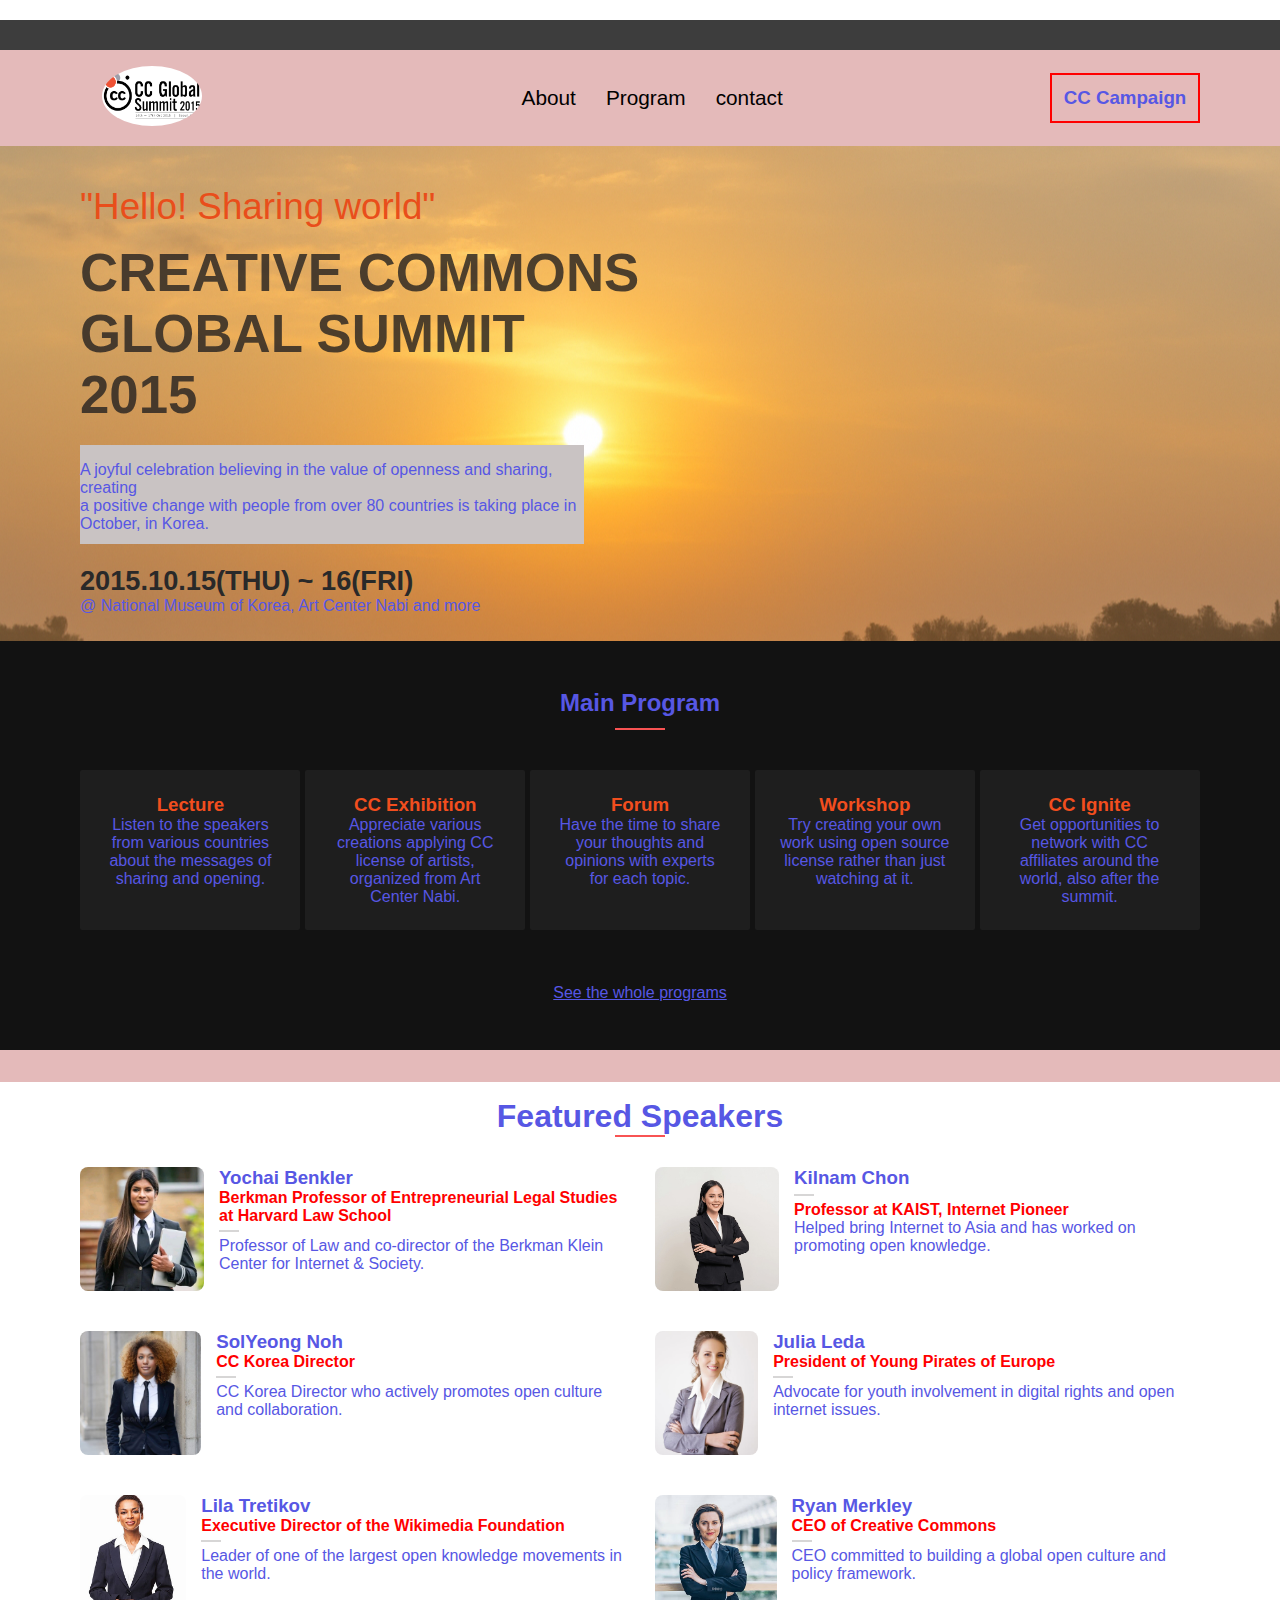
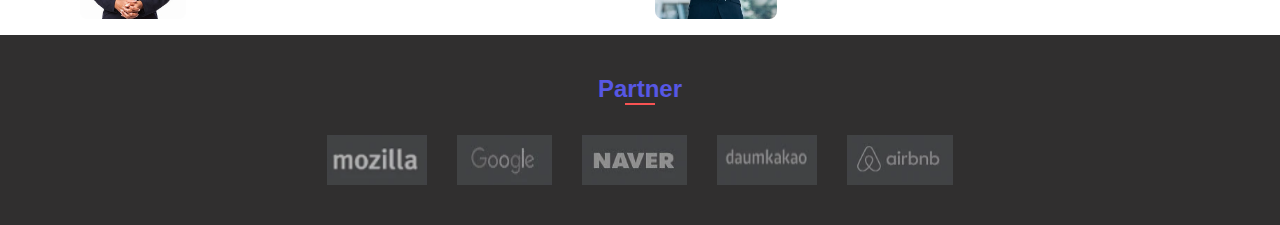
<file: index.html>
<!DOCTYPE html>
<html lang="en">
<head>
  <meta charset="UTF-8">
  <meta name="viewport" content="width=device-width, initial-scale=1.0">
  <title>Document</title>
  <link rel="stylesheet" href="style.css">
  <link rel="stylesheet" href="https://cdnjs.cloudfare.com/ajax/libs/font-awesome/6.7.2/css/all.min.css">
</head>
<body>
<!-- navbar -->
    <div class="nav-space"></div>
    <div class="nav-icon"></div>
  <nav>
    <header class="top-bar">
      <div class="top left">
      <img src="CC_Global_Summit_2015.png" alt=" cc submit logo" class="logo">
      </div>
      <div class="nav-ul">
        <ul>
          <li class="nav-item"><a class="nav-link" href="about 2.html">About</a></li>
          <li class="nav-item"><a class="nav-link" href="program.html">Program</a></li>
          <li class="nav-item"><a class="nav-link" href="contact us.html"> contact</a></li>
      
          <!-- <li class="nav-item"><a class="nav-link" href="news.html">News</a></li> -->
        </ul>
      </div>
      <div class="nav-company_name">
        <h3 class=".company_name">CC Campaign</h3>
      </div>
    </div>
  </nav>

  <!-- Global Summit -->
  <section class="hero">
    <p class="hero-p1">"Hello! Sharing world"</p>
    <div class="hero-div1">
      <h1 class="hero-h1">CREATIVE COMMONS<br> GLOBAL SUMMIT <br> 2015</h1>
    </div>
    <div class="hero-div2">
      <p class="hero-p2">
        A joyful celebration believing in the value of openness and sharing, creating <br> a positive change with people from over 80 countries is taking place in October, in Korea.
      </p>
    </div>
    <div class="hero-div3">
      <p class="date-location"><span class="hero-span3">2015.10.15(THU) ~ 16(FRI)</span><br/>@ National Museum of Korea, Art Center Nabi and more</p>
    </div> 
  </section>

  <!-- Program -->
  <section class="program-section">
    <div class="pragram-div1">
      <h2>Main Program</h2>
      <div class="program-line"></div>
    </div>
    
    
    <div class="programs">
      <div class="program-box">
        <h3>Lecture</h3>
        <p>Listen to the speakers from various countries about the messages of sharing and opening.</p>
      </div>
      <div class="program-box">
        <h3>CC Exhibition</h3>
        <p>Appreciate various creations applying CC license of artists, organized from Art Center Nabi.</p>
      </div>
      <div class="program-box">
        <h3>Forum</h3>
        <p>Have the time to share your thoughts and opinions with experts for each topic.</p>
      </div>
      <div class="program-box">
        <h3>Workshop</h3>
        <p>Try creating your own work using open source license rather than just watching at it.</p>
      </div>
      <div class="program-box">
        <h3>CC Ignite</h3>
        <p>Get opportunities to network with CC affiliates around the world, also after the summit.</p>
      </div>
    </div><br><br><br>
    <u class="program-h4">See the whole programs</u>
  </section>


  <!-- Featured Speakers Section -->
  <section class="speakers">
    <div class="container">
      <h2>Featured Speakers</h2>
      <div class="Featured_line"></div>
      <div class="speakers-grid">
        <!-- Speaker 1 -->
        <div class="speaker">
          <img src="./1753783972592.jpg" alt="Speaker Photo" />
          <div>
            <h3>Yochai Benkler</h3>
            <p><strong class="speaker-strong">Berkman Professor of Entrepreneurial Legal Studies at Harvard Law School</strong></p>
            <div class="info-line"></div>
            <p>Professor of Law and co-director of the Berkman Klein Center for Internet & Society.</p>
          </div>
        </div>
        <!-- Speaker 2 -->
        <div class="speaker">
          <img src="./attractive-young-asian-business-woman-600nw-2401116645.jpg" alt="Speaker Photo" />
          <div>
            <h3>Kilnam Chon</h3>
            <div class="info-line"></div>
            <p><strong class="speaker-strong">Professor at KAIST, Internet Pioneer</strong></p>
            <p>Helped bring Internet to Asia and has worked on promoting open knowledge.</p>
          </div>
        </div>
        <!-- Add 4 more speakers -->
        <div class="speaker">
          <img src="./black-businesswoman-wearing-suit-tie-urban-background-portrait-beautiful-model-fashion-afro-hairstyle-67369224.jpg" alt="Speaker Photo" />
          <div>
            <h3>SolYeong Noh</h3>
            <p><strong class="speaker-strong">CC Korea Director</strong></p>
            <div class="info-line"></div>
            <p>CC Korea Director who actively promotes open culture and collaboration.</p>
          </div>
        </div>
        <div class="speaker">
          <img src="./business-lady-suit-white-background-beautiful-young-woman-gray-gorgeous-smile-112620613.jpg" alt="Speaker Photo" />
          <div>
            <h3>Julia Leda</h3>
            <p><strong class="speaker-strong">President of Young Pirates of Europe</strong></p>
            <div class="info-line"></div>
            <p>Advocate for youth involvement in digital rights and open internet issues.</p>
          </div>
        </div>
        <div class="speaker">
          <img src="./confident-african-american-female-executive-isolated.jpg" alt="Speaker Photo" />
          <div>
            <h3>Lila Tretikov</h3>
            <p><strong class="speaker-strong">Executive Director of the Wikimedia Foundation</strong></p>
            <div class="info-line"></div>
            <p>Leader of one of the largest open knowledge movements in the world.</p>
          </div>
        </div>
        <div class="speaker">
          <img src="./trust-in-our-business.jpg" alt="Speaker Photo" />
          <div>
            <h3>Ryan Merkley</h3>
            <p><strong class="speaker-strong">CEO of Creative Commons</strong></p>
            <div class="info-line"></div>
            <p>CEO committed to building a global open culture and policy framework.</p>
          </div>
        </div>
      </div>
    </div>
  </section>

  <!-- Footer Partners -->
  <footer class="partners">
    <div class="container">
      <h2>Partner</h2>
      <div class="partner_line"></div>
      <div class="partner-logos">
        <img src="./mozilla.png" width="100px" height="50px" alt="Mozilla" />
        <img src="./google.png" alt="Google" />
        <img src="./naver.png" alt="Naver" />
        <img src="./kao.png" alt="Daumkakao" />
        <img src="./a.png" alt="Airbnb" />
      </div>
    </div>
  </footer>
</body>
</html>
</file>
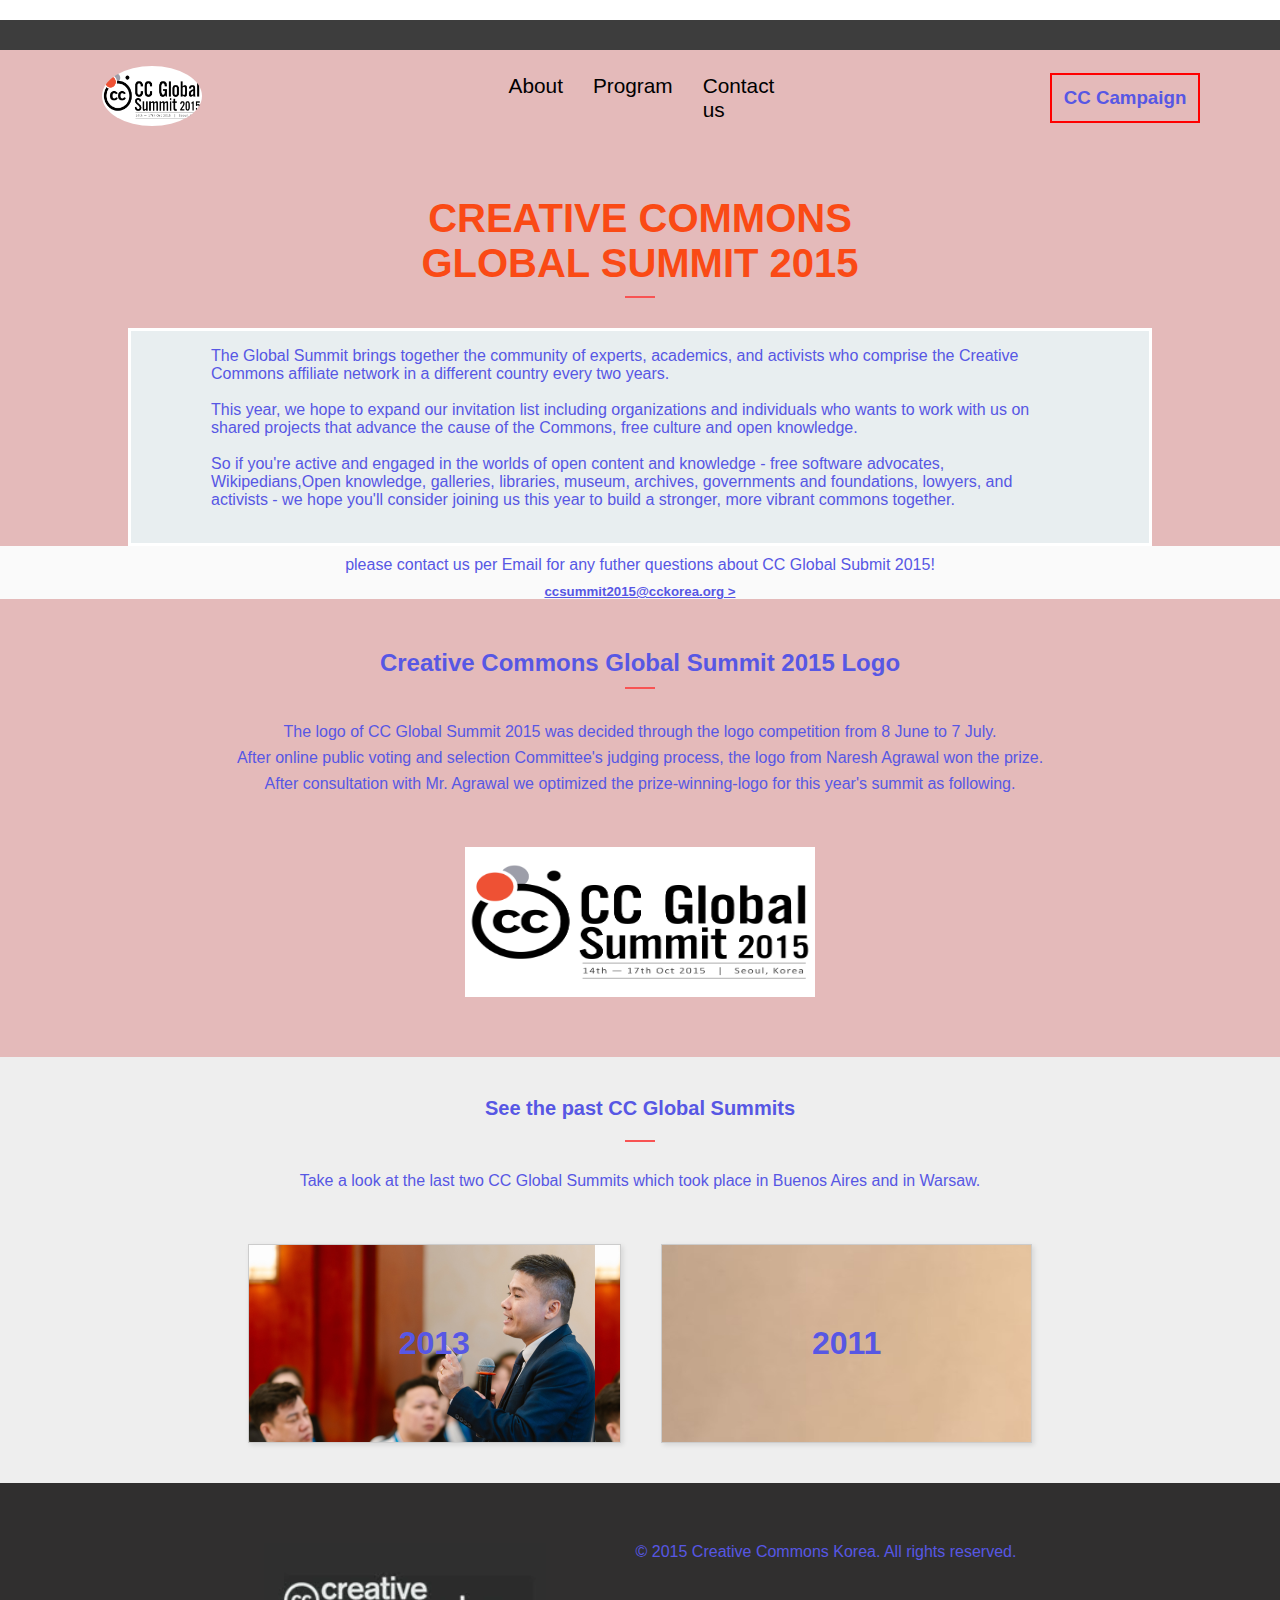
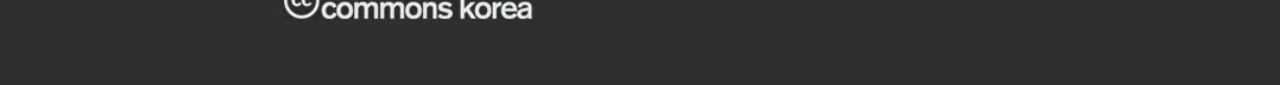
<file: about 2.html>
<!DOCTYPE html>
<html lang="en">
<head>
  <meta charset="UTF-8">
  <meta name="viewport" content="width=device-width, initial-scale=1.0">
  <title>Document</title>
  <link rel="stylesheet" href="style.css">
</head>
<body>
  <!-- navbar -->
    <div class="nav-space"></div>
    <div class="nav-icon"></div>
  <nav>
    <header class="top-bar">
      <div class="top left">
      <img src="CC_Global_Summit_2015.png" alt=" cc submit logo" class="logo">
      </div>
      <div class="nav-ul">
        <ul>
          <li class="nav-item"><a class="nav-link" href="about 2.html">About</a></li>
          <li class="nav-item"><a class="nav-link" href="program.html">Program</a></li>
          
          <li class="nav-item"><a class="nav-link" href="contact us.html">Contact us</a></li>
           
        </ul>
      </div>
      <div class="nav-company_name">
        <h3 class="company_name">CC Campaign</h3>
      </div>
    </div>
  </nav>

  <!-- programs -->
  <section class="programs-container">
    <h1>CREATIVE COMMONS <br>GLOBAL SUMMIT 2015</h1>
    <div class="partner_line"></div>
    <div>
      <div class="container-p">
        <p class="desc">The Global Summit brings together the community of experts, academics, and activists who comprise the Creative Commons affiliate network in a different country every two years.</p><br>
        <p class="desc">This year, we hope to expand our invitation list including organizations and individuals who wants to work with us on shared
          projects that advance the cause of the Commons, free culture and open knowledge.
        </p><br>
        <p class="desc">So if you're active and engaged in the worlds of open content and knowledge - free software advocates, Wikipedians,Open knowledge, galleries, libraries, museum, archives, governments and foundations,
          lowyers, and activists - we hope you'll consider joining us this year to build a stronger, more vibrant commons together.
        </p><br>
      </div>
    </div>
  </section>

  <section>
    <div class="program-futher">
      <p>
        please contact us per Email for any futher questions about CC Global Submit 2015!
      </p>
      <h5>ccsummit2015@cckorea.org ></h5>
    </div>
  </section>

  <section>
    <div class="pragtam-creative">
      <h2>Creative Commons Global Summit 2015 Logo</h2>
      <div class="partner_line"></div>
      <p>The logo of CC Global Summit 2015 was decided through the logo competition from 8 June to 7 July.</p>
      <p>After online public voting and selection Committee's judging process, the logo from Naresh Agrawal won the prize.</p>
      <p>After consultation with Mr. Agrawal we optimized the prize-winning-logo for this year's summit as following.</p>
      <img src="./CC_Global_Summit_2015.png" alt="CC GLOBAL SUMMIT Logo">
    </div>
  </section>

  <section class="past-summits">
    <div class="container">
      <h2>See the past CC Global Summits</h2>
      <div class="partner_line"></div>
      <p>Take a look at the last two CC Global Summits which took place in Buenos Aires and in Warsaw.</p><br><br><br>
      <div class="summit-years">
        <div class="year-box">2013</div>
        <div class="year-box2">2011</div>
      </div>
    </div>
  </section>

  <footer class="partners">
    <div class="container">
      <div class="partner-logos">
        <img src="./Screenshot (36).png" /><br>
        <p></p>
        <p>&copy; 2015 Creative Commons Korea. All rights reserved.</p>
      </div>
    </div>
  </footer>
</body>
</html>
</file>
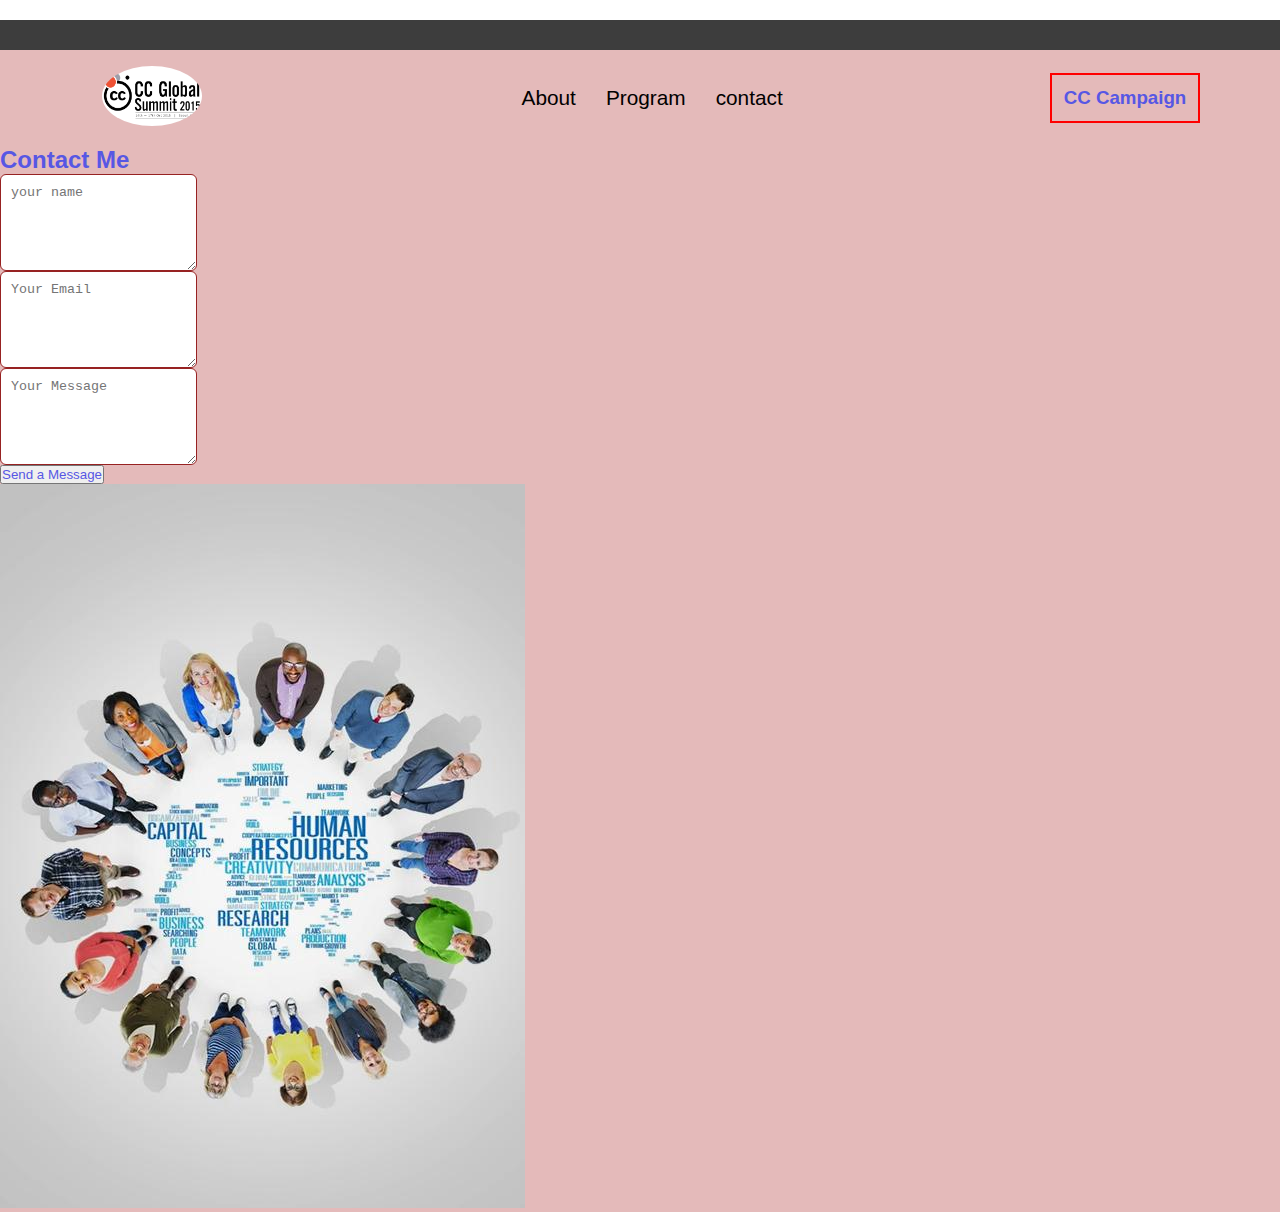
<file: contact us.html>
<!DOCTYPE html>
<html lang="en">
<head>
  <meta charset="UTF-8">
  <meta name="viewport" content="width=device-width, initial-scale=1.0">
  <title>Document</title>
  <link rel="stylesheet" href="style.css">
</head>
<body>
  <!-- navbar -->
    <div class="nav-space"></div>
    <div class="nav-icon"></div>
  <nav>
    <header class="top-bar">
      <div class="top left">
      <img src="CC_Global_Summit_2015.png" alt=" cc submit logo" class="logo">
      </div>
      <div class="nav-ul">
        <ul>
          <li class="nav-item"><a class="nav-link" href="about.html">About</a></li>
          <li class="nav-item"><a class="nav-link" href="program.html">Program</a></li>
          <li class="nav-item"><a class="nav-link" href="contact us.html"> contact</a></lI>
</body>


          
        </ul>
      </div>
      <div class="nav-company_name">
        <h3 class="company_name">CC Campaign</h3>
      </div>
    </div>
  </nav>
   <!-- Contact Section -->
  <section class="bg-light py-5" id="contact">
    <div class="container">
      <div class="text-center mb-4">
        <h2>Contact Me</h2>
      </div>
      <form action="https://formspree.xovwgpdl/" method="POST" class="row g-3">
        <div class="col-12"></div>
          <textarea name="name" class="form-control" rows="5" placeholder="your name" required=""></textarea>
        </form></div>
        <div class="col-12">
          <textarea name="email" class="form-control" rows="5" placeholder="Your Email" required=""></textarea>
        </div>
        <div class="col-12">
          <textarea name="message" class="form-control" rows="5" placeholder="Your Message" required=""></textarea>
        <div class="col-12 text-center">
          <button type="submit" class="btn btn-primary">Send a Message</button>
        </div>
        <div>
          <img src="quality.jpeg" alt=" my photo" class="my pic">
        </div>
      
</body>
</html>
</file>
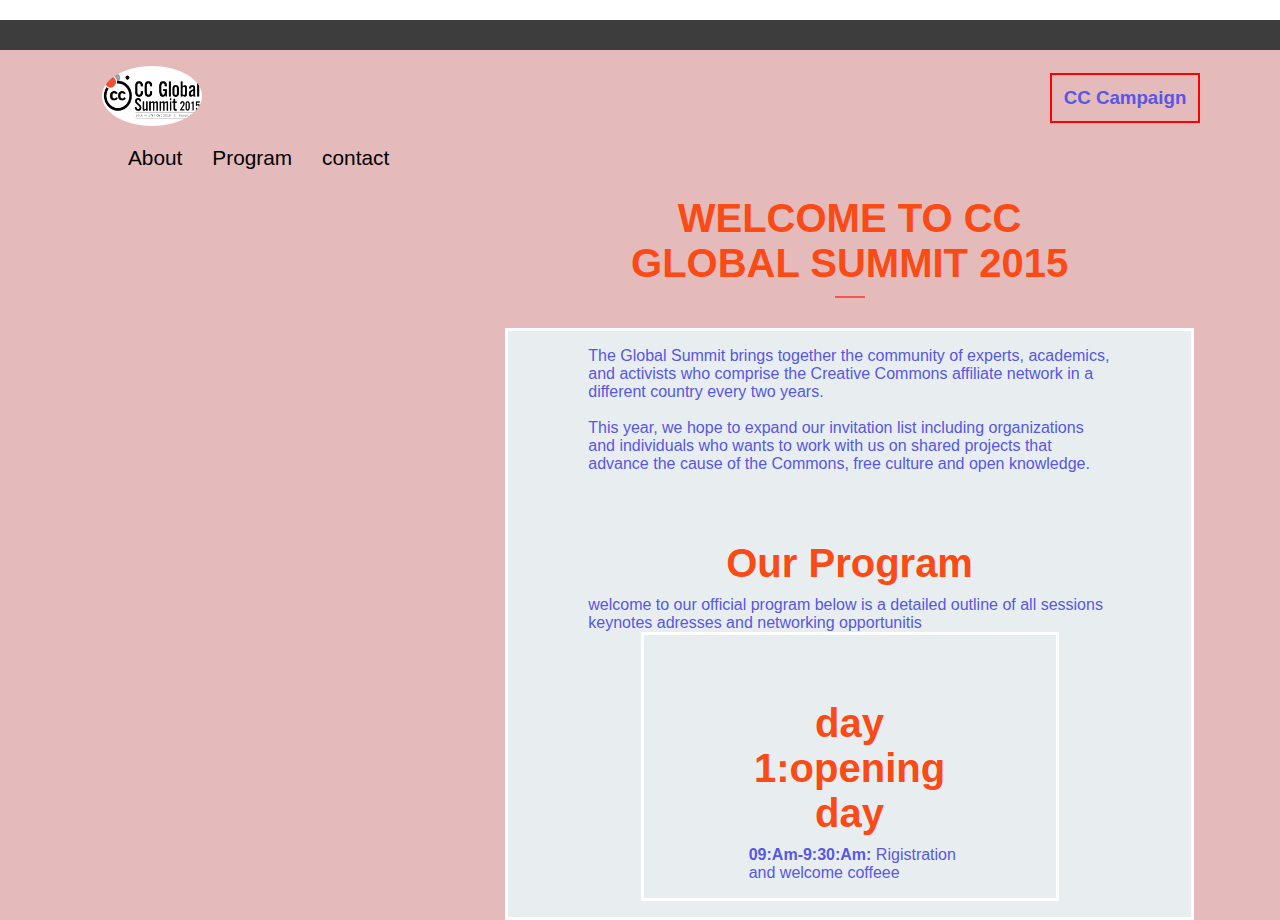
<file: program.html>
<!DOCTYPE html>
<html lang="en">
<head>
    <meta charset="UTF-8">
    <meta name="viewport" content="width=device-width, initial-scale=1.0">
    <title>Document</title>
    <link rel="stylesheet" href="style.css">
</head>
<body>
<!-- navbar -->
    <div class="nav-space"></div>
    <div class="nav-icon"></div>
  <nav>
    <header class="top-bar">
      <div class="top left">
      <img src="CC_Global_Summit_2015.png" alt=" cc submit logo" class="logo">
      </div>  <!-- <li class="nav-item"><a class="nav-link" href="news.html">News</a></li> -->
        </ul>
      </div>
      <div class="nav-company_name">
        <h3 class=".company_name">CC Campaign</h3>
      </div>
    </div>
  </nav>

    <div class="nav-ul">
        <ul>
          <li class="nav-item"><a class="nav-link" href="about.html">About</a></li>
          <li class="nav-item"><a class="nav-link" href="program.html">Program</a></li>
          <li class="nav-item"><a class="nav-link" href="contact us.html"> contact</a></lI>
 <!-- programs -->
  <section class="programs-container">
    <h1>WELCOME TO CC <br>GLOBAL SUMMIT 2015</h1>
    <div class="partner_line"></div>
    <div>
      <div class="container-p">
        <p class="desc">The Global Summit brings together the community of experts, academics, and activists who comprise the Creative Commons affiliate network in a different country every two years.</p><br>
        <p class="desc">This year, we hope to expand our invitation list including organizations and individuals who wants to work with us on shared
          projects that advance the cause of the Commons, free culture and open knowledge.
        </p><br>
<p class="container-2">
  <div class="our program">
<h1>Our Program</h1>
<p> welcome to our official program below is a detailed outline of all sessions<br>
keynotes adresses and networking opportunitis</p>
<div class="container-p">
<h1>day 1:opening day</h1>
<ul>
  <li><strong>09:Am-9:30:Am:</strong> Rigistration and welcome coffeee</li>
</ul>
</html>
</file>
<file: style.css>
*{
  margin: 0;
  padding: 0;
  box-sizing: border-box;
  color: rgb(87, 87, 228);
}
body{
  font-family: 'Open Sans', sans-serif;
  background-color: #e4baba;
  scroll-behavior: smooth;
  /* padding: 1.5em; */
}
.nav-icon{
  height: 30px;
  width: 100%;
  background-color: rgb(61, 61, 61);
}
.nav-space{
  height: 20px;
  width: 100%;
  background-color: rgb(255, 255, 255);
}
.logo{
  height: 60px;
  width: 100px;
  border-radius: 100%;
  margin-left:22px ;
}
.top-bar{
  padding: 1rem 5rem;
  display: flex;
  flex-direction: row;
  justify-content: space-between;
  align-items: center;
  flex-wrap: wrap;
}
.nav-logo_name{
  text-decoration: none;
  color: rgb(245, 235, 235);
  font-size: 1.3em;
  /* padding-top: 1%; */
}
/* .nav-ul{
  display: flex;
  flex-direction: column;
  padding: 0;
} */
.nav-link{
  text-decoration: none;
  color: black;
  font-size: 1.3em;
}
.nav-company_name{
  display: flex;
  /* flex-direction: column; */
  height: 50px;
  width: 150px;
  align-items: center;
  border: 2px solid red;
  padding: 5px 10px;
  justify-content: center;
}
.company_name{
  text-align: center;
  /* padding-left: 8%; */
}
ul{
  list-style: none;
  display: flex;
  /* padding-top: 20%; */
  gap: 30px;
  padding-left: 10%;
}
.nav-link:hover{
  color: red;
}
.hero{
  padding: 1rem 5rem;
  padding-top: 2.5em;
  background-image: url(BGimg.PNG);
}
.hero-p1{
  font-size: 2.3em;
  color: #e94e1b;
  padding-bottom: 0.9rem;

}
.hero-h1{
  font-size: 3.3em;
  color: rgba(34, 31, 31, 0.797);
}
.hero-div1{
  display: flex;
  padding-bottom: 1.2em;
}
.hero-div2{
  width: 45%;
  display: flex;
  height: auto;
  padding-bottom: 1.5em;
  background: rgb(201, 195, 195);
  align-items: center;
  padding-bottom: 0.7em;
}
.hero-p2{
  padding-top: 1em;
}
.hero-div3{
  display:flex;
  flex-direction: column;
  padding-top: 1.3em;
  margin-bottom: 10px;
}
.hero-span3{
  font-weight: bold;
  font-size: 1.7rem;
  color: rgb(41, 41, 41);
}
.program-section {
  background: #121212;
  color: #fff;
  padding: 3rem 2rem;
  text-align: center;
  margin-bottom: 2rem;
}
.program-section h2 {
  margin-bottom: 0.7rem;
}
.programs {
  display: flex;
  flex-wrap: wrap;
  gap: 0.3rem;
  justify-content: center;
}
  .program-box {
  background: #1e1e1e;
  padding: 1.5rem;
  flex: 1 1 200px;
  max-width: 220px;
  border-radius: 2px;
  /* height: 300px; */
}
  .program-box h3 {
  color: #f24e1e;
}
.program-line{
  justify-items: center;
  background-color: rgb(248, 83, 83);
  height: 2px;
  width: 50px;
}
.pragram-div1{
  width: 100%;
  margin-top: 0;
  text-align: center;
  flex-direction: column;
  margin-bottom: 40px;
  justify-items: center;
}
/* .program-h4{
  margin-top: 200px;
} */




/* Speakers */
.speakers {
  padding: 60px 20px;
  background: #fff;
  text-align: center;
  padding: 1rem 5rem;
}
.Featured_line{
  display: flex;
  justify-items: center;
  background-color: rgb(248, 83, 83);
  height: 2px;
  width: 50px;
  max-width: 1200px;
  margin: auto;
  margin-bottom: 30px;
}

.speakers h2 {
  font-size: 2rem;
}

.speakers-grid {
  display: grid;
  grid-template-columns: repeat(2, 1fr);
  gap: 40px 30px;
  justify-content: center;
  text-align: left;
}

.speaker {
  display: flex;
  gap: 15px;
  align-items: flex-start;
}
.info-line{
  height: 2px;
  width: 20px;
  background-color: rgb(215, 214, 214);
  margin-top: 5px;
  margin-bottom: 5px;
}
.speaker-strong{
  color: red;
}

.speaker img {
  width: 124px;
  height: 124px;
  border-radius: 8px;
  object-fit: cover;
}

/* Responsive: stack to 1 column on smaller screens */
@media (max-width: 768px) {
  .speakers-grid {
    grid-template-columns: 1fr;
    text-align: center;
  }

  .speaker {
    flex-direction: column;
    align-items: center;
    text-align: center;
  }

  .speaker div {
    margin-top: 10px;
  }
}

/* Partners */
.partners {
  background: #302f2f;
  text-align: center;
  color: white;
  padding: 40px 20px;
}
.partner-logos {
  display: flex;
  flex-wrap: wrap;
  justify-content: center;
  gap: 30px;
  margin-top: 20px;
}
.partner_line{
  display: flex;
  justify-items: center;
  background-color: rgb(248, 83, 83);
  height: 2px;
  width: 30px;
  max-width: 1200px;
  margin: auto;
  margin-bottom: 30px;
}

.programs-container h1{
  text-align: center;
  margin-top: 50px;
  padding-bottom: 10px;
  color: rgb(250, 74, 21);
  font-size: 2.5rem;
}

.container-p{
  display: flex;
  justify-content: center;
  flex-direction: column;
  margin: 0 auto;
  background-color: 
  #e8eef0;
  padding: 1rem 5rem;
  height: auto;
  width: 80%;
  border: #ffffff solid;
}
.program-futher{
  display: flex;
  flex-direction: column;
  background-color: rgb(250, 250, 250);
  align-items: center;
  padding-top: 10px;
  
}
.program-futher h5{
  text-decoration: underline;
  padding-top: 10px;
}

.pragtam-creative{
  display: flex;
  flex-direction: column;
  margin-top: 50px;
  align-items: center;
}
.pragtam-creative h2{
  padding-bottom: 10px;
}

.pragtam-creative p{
  padding: 4px;
}

.pragtam-creative img{
  width: 350px;
  height: 200px;
  padding-top: 50px;
  margin-bottom: 60px;
}

.past-summits {
      background-color: #eee;
      padding: 40px 0;
      text-align: center;
    }

    .past-summits h2 {
      font-size: 20px;
      margin-bottom: 20px;
    }

    .summit-years {
      display: flex;
      justify-content: center;
      gap: 40px;
    }

    .year-box {
      background-color: #ef0c0c;
      padding: 80px 150px;
      font-size: 2rem;
      background-image: url(./MAILCHIMP-11-2.png);
      font-weight: bold;
      border: 1px solid #ccc;
      box-shadow: 2px 2px 5px rgba(0,0,0,0.1);
    }

    .year-box2 {
      background-color: #ef0c0c;
      padding: 80px 150px;
      font-size: 2rem;
      background-image: url(./2015.10.16._cc_global_summit_\(22275300272\).jpg);
      font-weight: bold;
      border: 1px solid #ccc;
      box-shadow: 2px 2px 5px rgba(0,0,0,0.1);
    }
    /* =====================
   Contact section
====================== */
input, textarea {
  border-radius: 0.375rem;
  border: 1px solid #972222;
  padding: 10px;
  display:flex;
  justify-content: center;
}

input:focus, textarea:focus {
  border-color: #1e3a8a;
  box-shadow: 0 0 5px rgba(30, 58, 138, 0.5);
}
</file>
